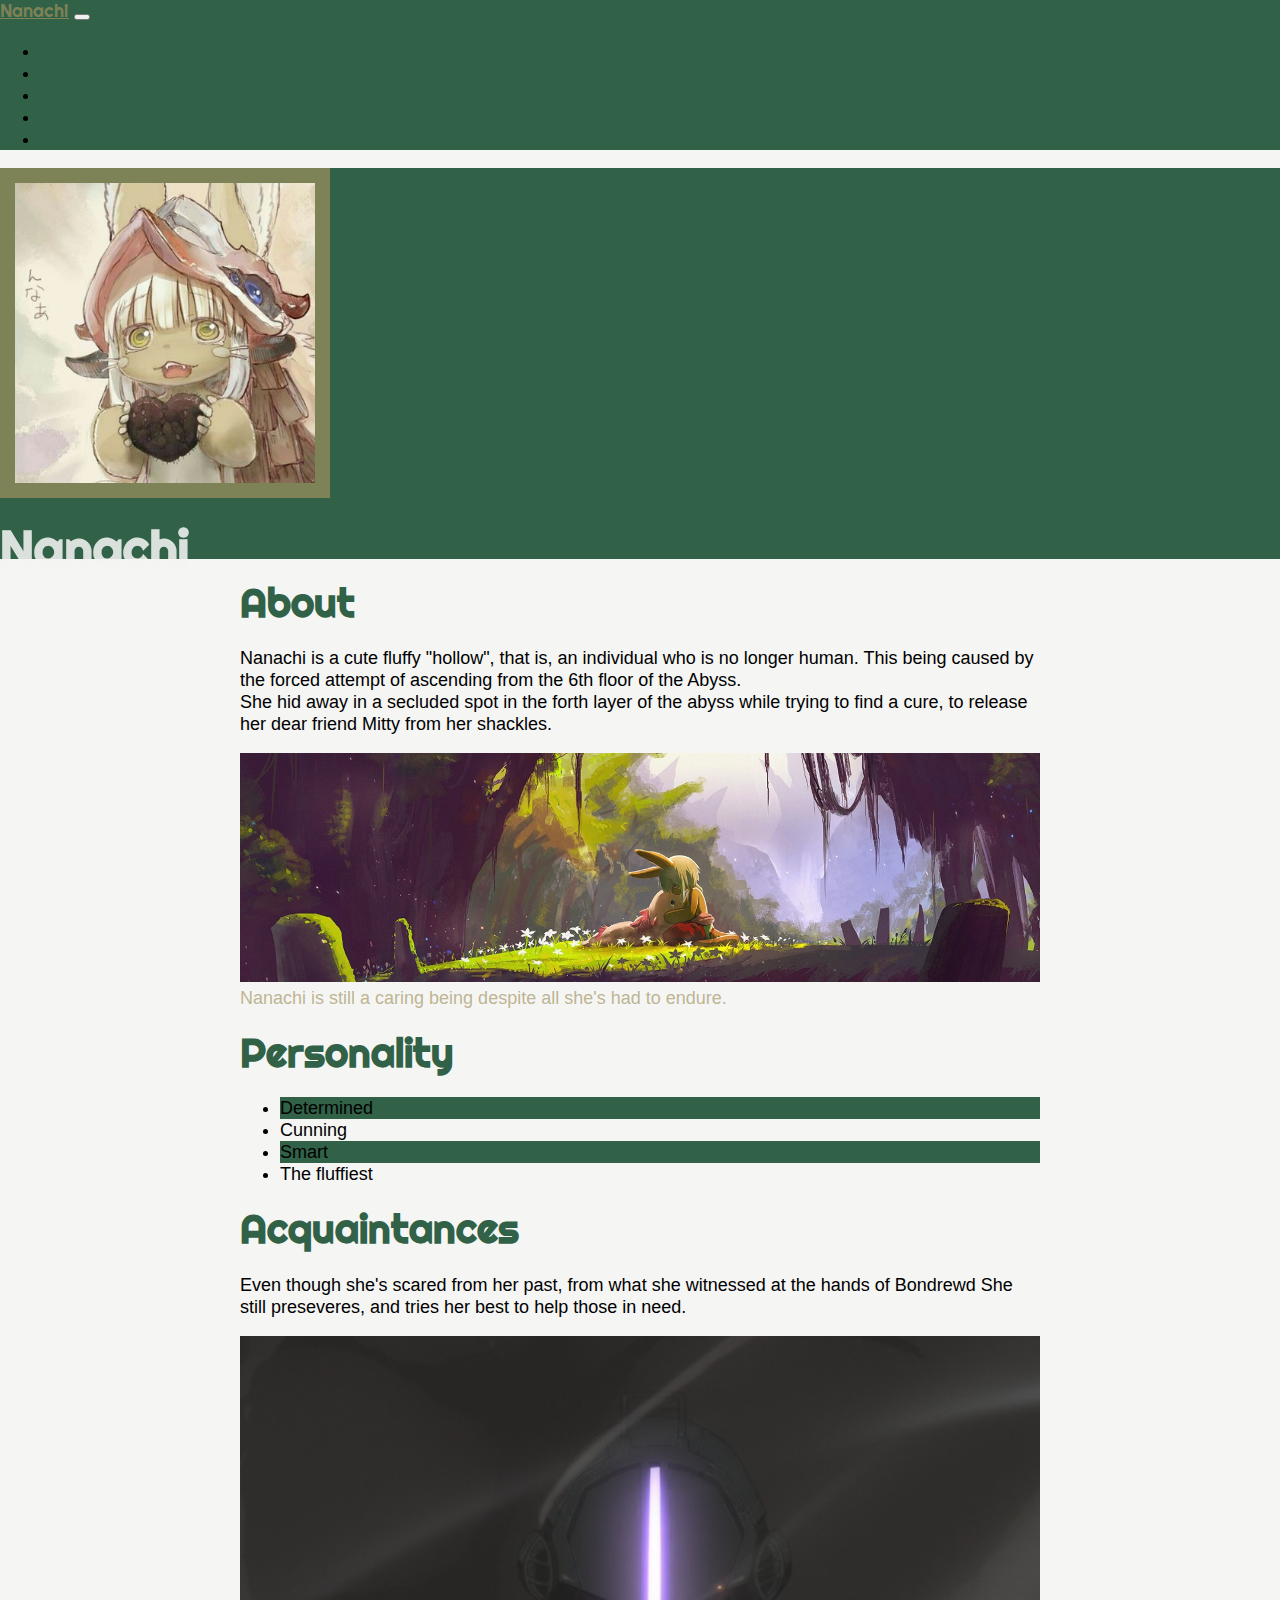
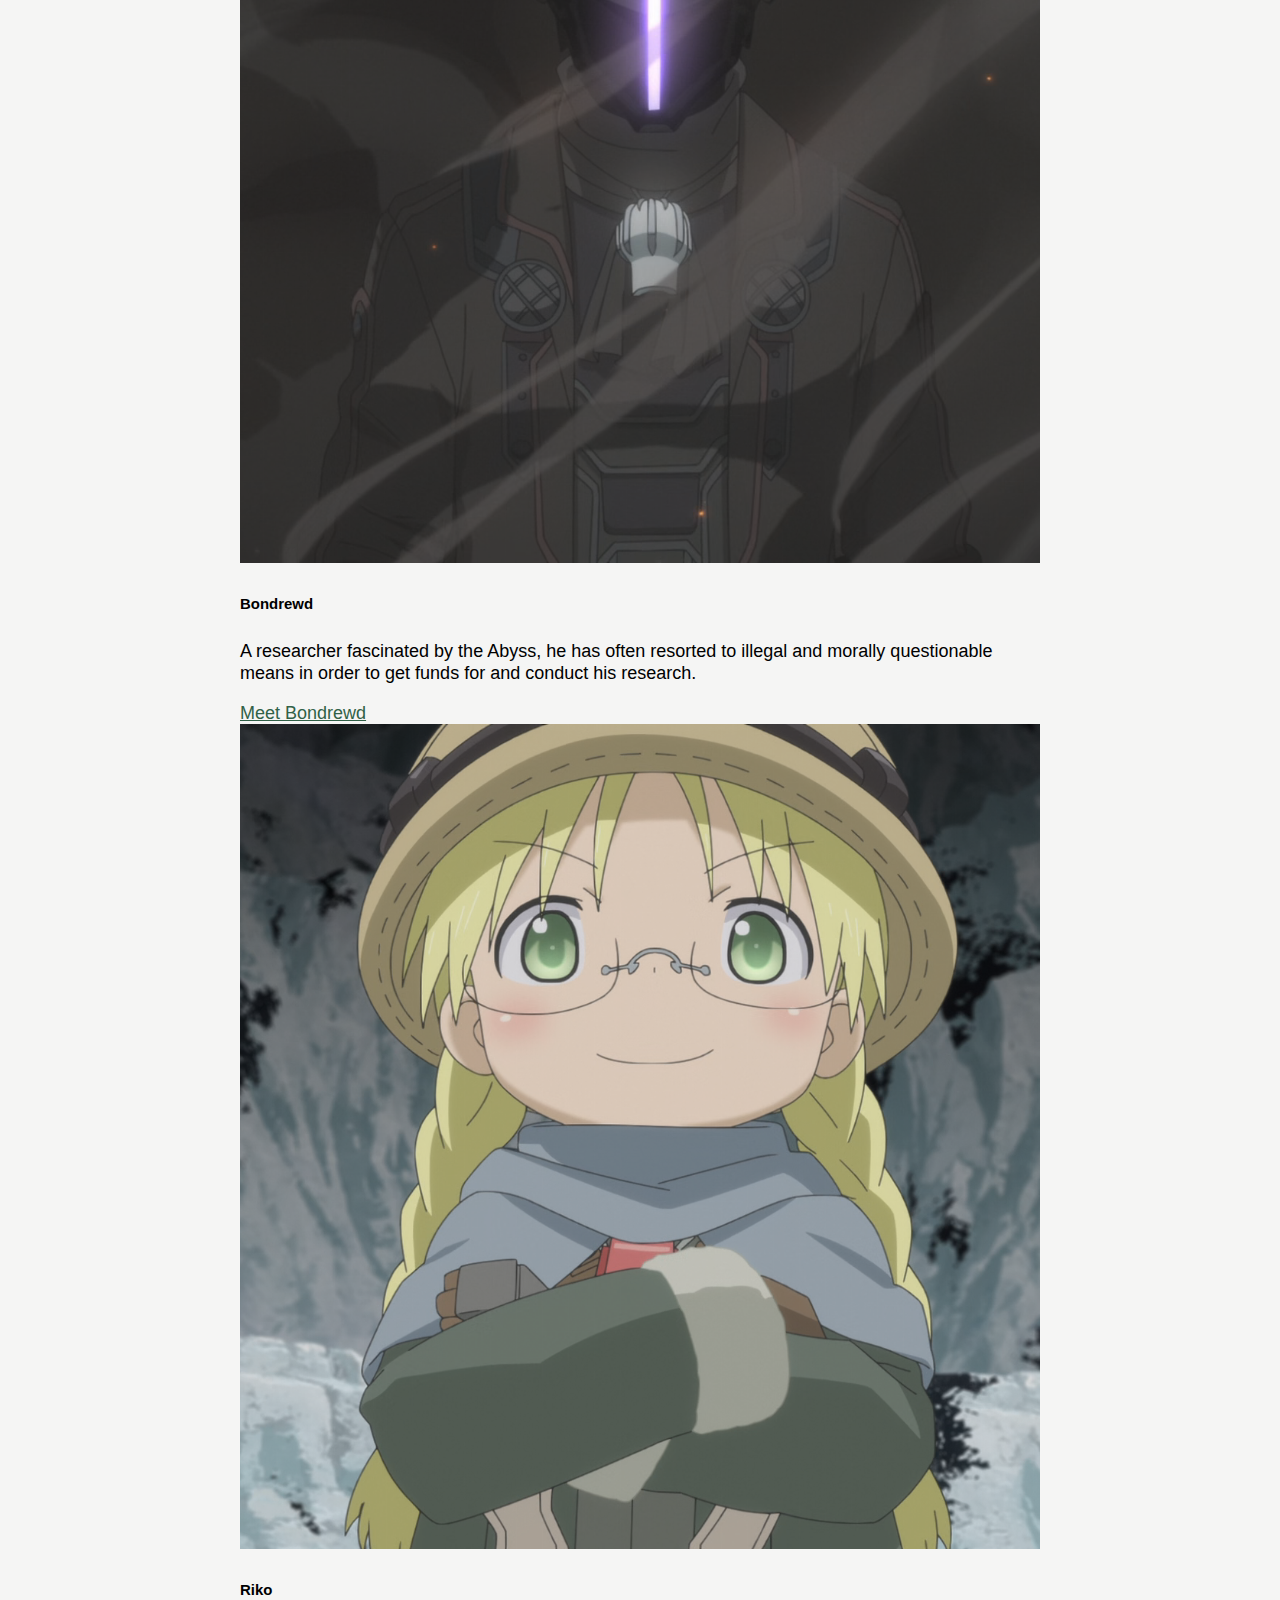
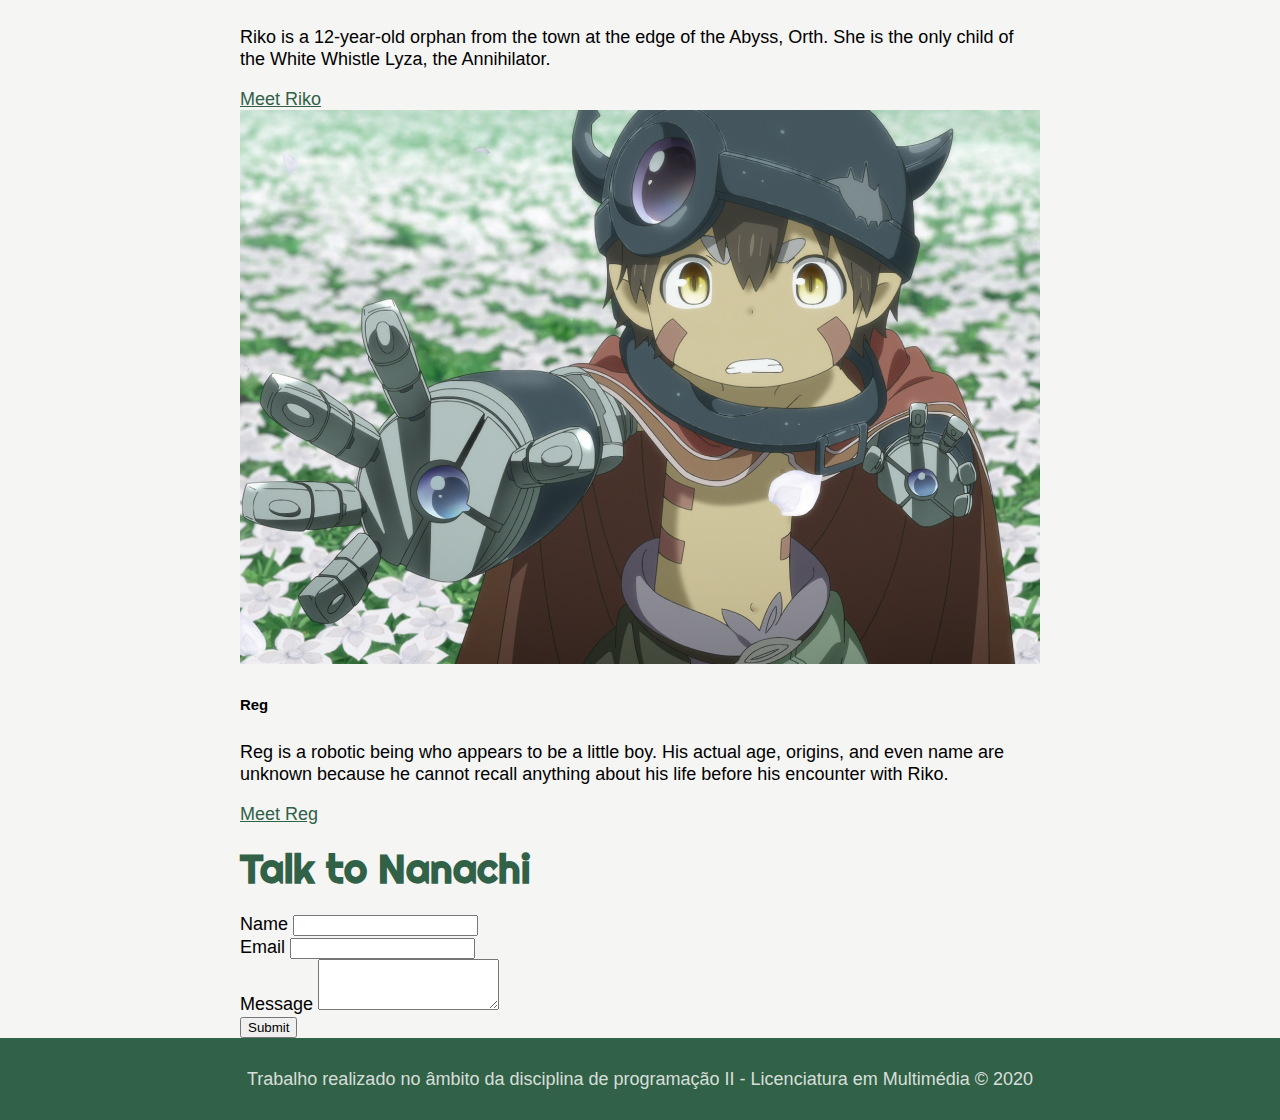
<file: index.html>
<!DOCTYPE html>
<html>
    <head>
        
            <!-- Required meta tags -->
    <meta charset="utf-8">
    <meta name="viewport" content="width=device-width, initial-scale=1, shrink-to-fit=no">

    <!-- Bootstrap CSS -->
    <link rel="stylesheet" href="https://cdn.jsdelivr.net/npm/bootstrap@4.5.3/dist/css/bootstrap.min.css"
        integrity="sha384-TX8t27EcRE3e/ihU7zmQxVncDAy5uIKz4rEkgIXeMed4M0jlfIDPvg6uqKI2xXr2" crossorigin="anonymous">

                
        <title>This Is Nanachi</title>
        <link href="https://fonts.googleapis.com/css2?family=Righteous&display=swap" rel="stylesheet">
        <link rel="stylesheet" type="text/css" href="css/nanachi.css">
    </head>


    <body>
        <nav class="navbar navbar-expand-lg navbar-light bg-primary fixed-top">
            <a class="navbar-brand" href="#"><span class="cute-font">Nanachi</span></a>
            <button class="navbar-toggler" type="button" data-toggle="collapse" data-target="#navbarSupportedContent" aria-controls="navbarSupportedContent" aria-expanded="false" aria-label="Toggle navigation">
              <span class="navbar-toggler-icon"></span>
            </button>
          
            <div class="collapse navbar-collapse" id="navbarSupportedContent">
              <ul class="navbar-nav mr-auto">
                <li class="nav-item active">
                    <a class="nav-link" href="#home">Home <span class="sr-only">(current)</span></a>
                </li>
                <li class="nav-item">
                    <a class="nav-link" href="#about">About</a>
                </li>
                <li class="nav-item">
                    <a class="nav-link" href="#personality">Personality</a>
                </li>
                <li class="nav-item">
                    <a class="nav-link" href="#acquaintances">Acquaintances</a>
                </li>
                <li class="nav-item">
                    <a class="nav-link" href="#talk-to">Talk to <span class="cute-font">Nanachi</span></a>
                </li>
              </ul>

            </div>
          </nav>

        <header id="home" class="jumbotron text-center bg-primary">
            <img class= "rounded-circle" src="Images/nanachi.jpg">
            <h1>Nanachi</h1>
        </header>


        <main>
            <h2 id="about">About</h2>
            <p> Nanachi is a cute fluffy "hollow", that is, an individual who is no longer human.
            This being caused by the forced attempt of
            ascending from the 6th floor of the Abyss. 
            <br>
             She hid away in a secluded spot in the forth layer
            of the abyss while trying to find a cure, to release 
            her dear friend Mitty from her shackles.
        </p>
        <img class="img-fluid" src="Images/nanachi-and-mitty.jpg">
        <p class="caption">Nanachi is still a caring being despite all she's had to endure.            
        </p>

        <h2 id="personality" class="mt-4 mb-2">Personality</h2>
        <div class="row">
            <div class="col-12 text-center">
                <ul class="list-group list-group-horizontal">
                    <li class="list-group-item w-100 bg-primary text-white">Determined</li>
                    <li class="list-group-item w-100">Cunning</li>
                    <li class="list-group-item w-100 bg-primary text-white">Smart</li>
                    <li class="list-group-item w-100">The fluffiest</li>
                </ul>
            </div>
        </div>



        <h2 id="acquaintances" class="mt-4 mb-2">Acquaintances</h2>
        <p>Even though she's scared from her past, 
        from what she witnessed at the hands of Bondrewd
         She still preseveres, and tries her best to help 
        those in need.</p>
        
        <div class="row mx-auto">
            <div class="col-lg-4">
                <div class="card h-100">
                    <img src="Images/Bondrewd-Smoke.PNG" class="card-img-top" alt="...">
                    <div class="card-body">
                      <h5 class="card-title">Bondrewd</h5>
                      <p class="card-text">A researcher fascinated by the Abyss, he has often resorted to illegal and morally questionable means in order to get funds for and conduct his research.</p>
                      <a href="https://madeinabyss.fandom.com/wiki/Bondrewd" class="btn btn-primary" target="_blank">Meet Bondrewd</a>
                    </div>
                </div>
            </div>
            <div class="col-lg-4">
                <div class="card h-100">
                    <img src="Images/Riko-Movie.PNG" class="card-img-top" alt="...">
                    <div class="card-body">
                      <h5 class="card-title">Riko</h5>
                      <p class="card-text">Riko is a 12-year-old orphan from the town at the edge of the Abyss, Orth. She is the only child of the White Whistle Lyza, the Annihilator.</p>
                      <a href="https://madeinabyss.fandom.com/wiki/Riko" class="btn btn-primary" target="_blank">Meet Riko</a>
                    </div>
                </div>
            </div>
            <div class="col-lg-4">
                <div class="card h-100">
                    <img src="Images/Reg.PNG" class="card-img-top" alt="...">
                    <div class="card-body">
                      <h5 class="card-title">Reg</h5>
                      <p class="card-text">Reg is a robotic being who appears to be a little boy. His actual age, origins, and even name are unknown because he cannot recall anything about his life before his encounter with Riko.</p>
                      <a href="https://madeinabyss.fandom.com/wiki/Reg" class="btn btn-primary" target="_blank">Meet Reg</a>
                    </div>
                </div>
            </div>
        </div>


        <h2 id="talk-to" class="mt-4 mb-2">Talk to Nanachi</h2>
        <form class="border p-2">
            <div class="form-group">
              <label for="exampleInputEmail1">Name</label>
              <input type="text" class="form-control" id="exampleInputEmail1" aria-describedby="emailHelp">             
            </div>
            <div class="form-group">
                <label for="exampleInputEmail1">Email</label>
                <input type="email" class="form-control" id="exampleInputEmail1" aria-describedby="emailHelp">
              </div>
              <div class="form-group">
                <label for="exampleFormControlTextarea1">Message</label>
                <textarea class="form-control" id="exampleFormControlTextarea1" rows="3"></textarea>
              </div>
            <button type="submit" class="btn btn-primary">Submit</button>
          </form>
          
        </main>
    </body>


    <footer class="mt-4">
        <p>
            Trabalho realizado no âmbito da disciplina de 
            programação II - Licenciatura em Multimédia &copy; 2020
        </p>
    </footer>
</html>
</file>
<file: css/nanachi.css>
body{
    Margin: 0;
    background-color: rgba(243, 243, 242, 0.87);
    font-family: Helvetica, Arial, sans-serif;
    font-size: 18px;
    line-height: 22px;
}

header h1 {
    color: rgba(243, 243, 242, 0.87);
    
}

header img {
    width: 300px;
    height: 300px;
    object-fit: cover;
    border: 15px solid #a2945fad;
}

.bg-primary{
    background-color: rgb(49, 97, 71) !important;
}

h1, h2 {
    font-family: 'Righteous', cursive;
    font-size: 50px;
}

main {
    max-width: 800px;
    margin: 0 auto;
    padding: 0px 20px;
}

main img {
    max-width: 100%;
}

h2{
    font-size: 40px;
    color: rgb(49, 97, 71);
}

p{
    font-size: 18px;
}

a{
    color:  rgb(49, 97, 71);
}

a:hover {
    color:  #a2945fad;
}

footer {
    background-color: rgb(49, 97, 71);
    text-align: center;
    padding: 30px;
}

footer p {
    margin: 0;
    color: rgba(243, 243, 242, 0.87);
}

.caption{
    color: #a2945fad;
    margin: 0;
}

.navbar-brand {
    font-family: 'Righteous', cursive;
}

.cute-font{
    font-family: 'Righteous', cursive;
}
</file>
